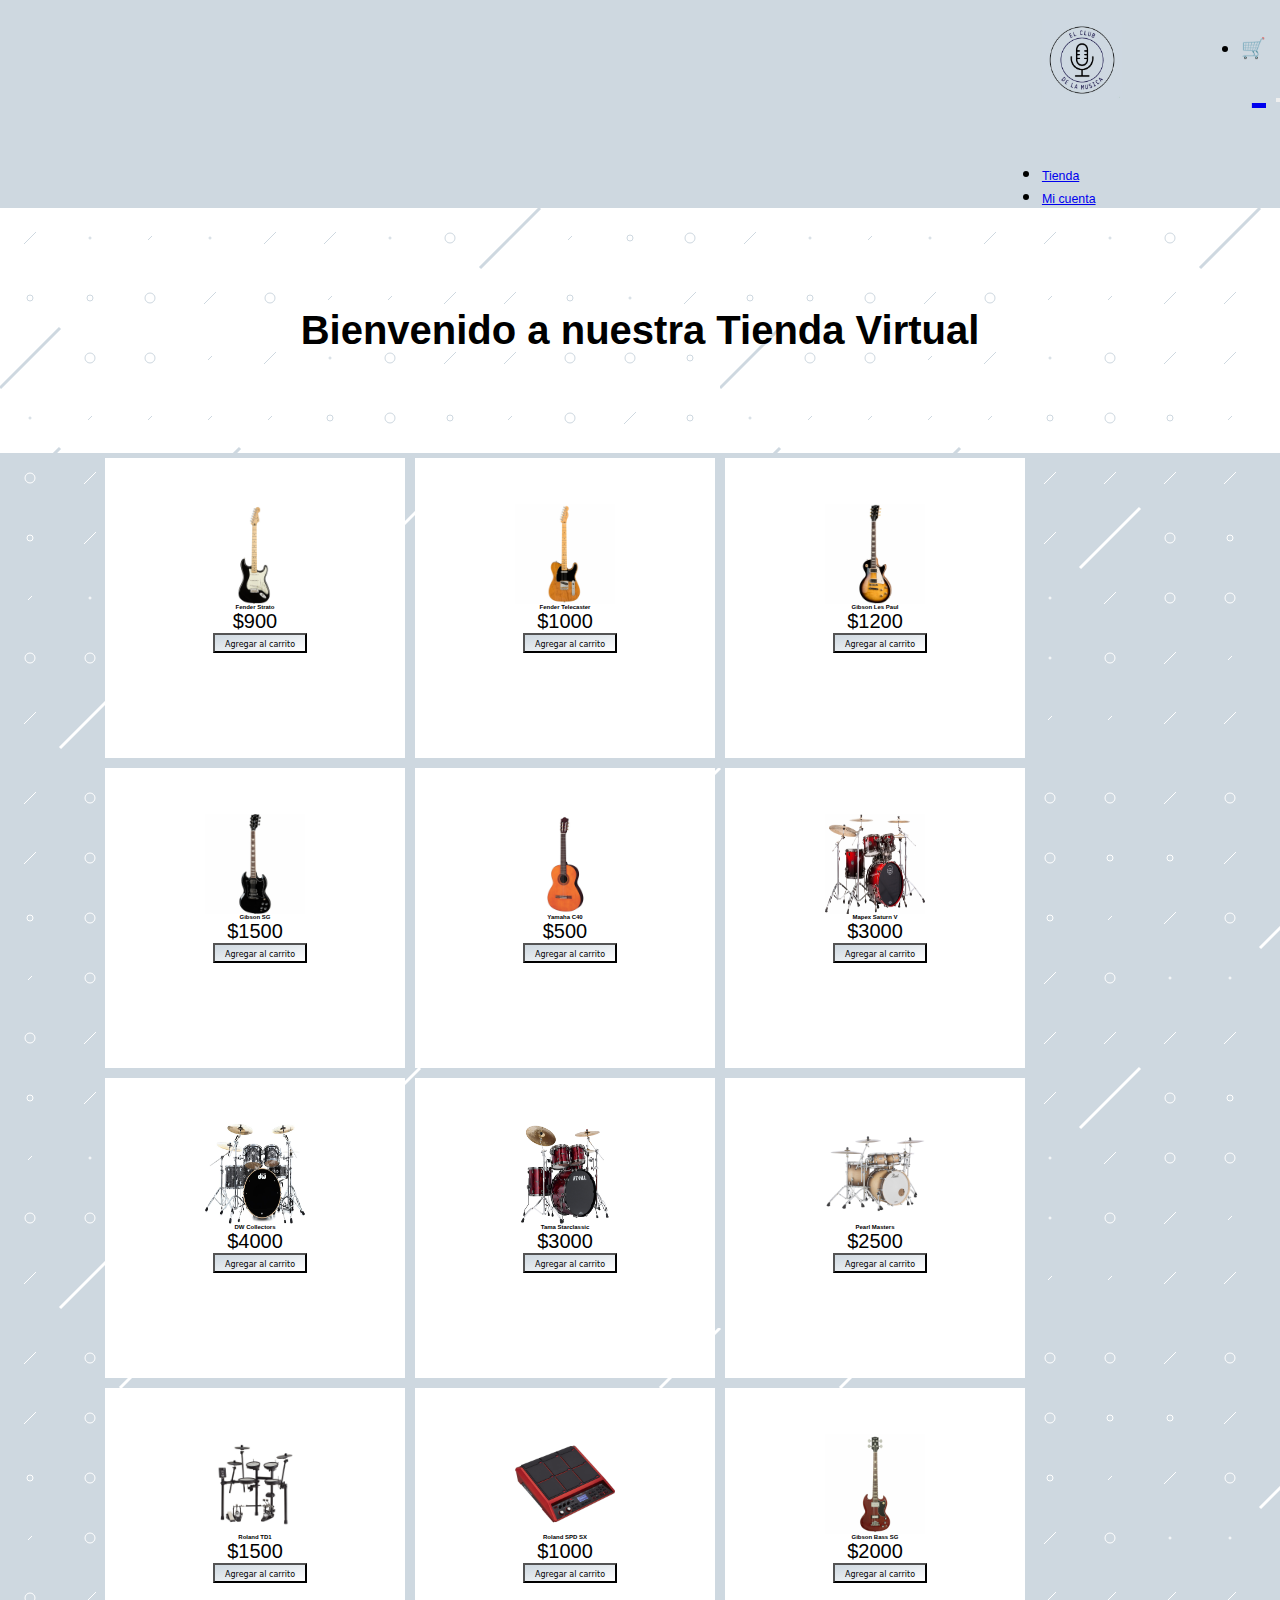
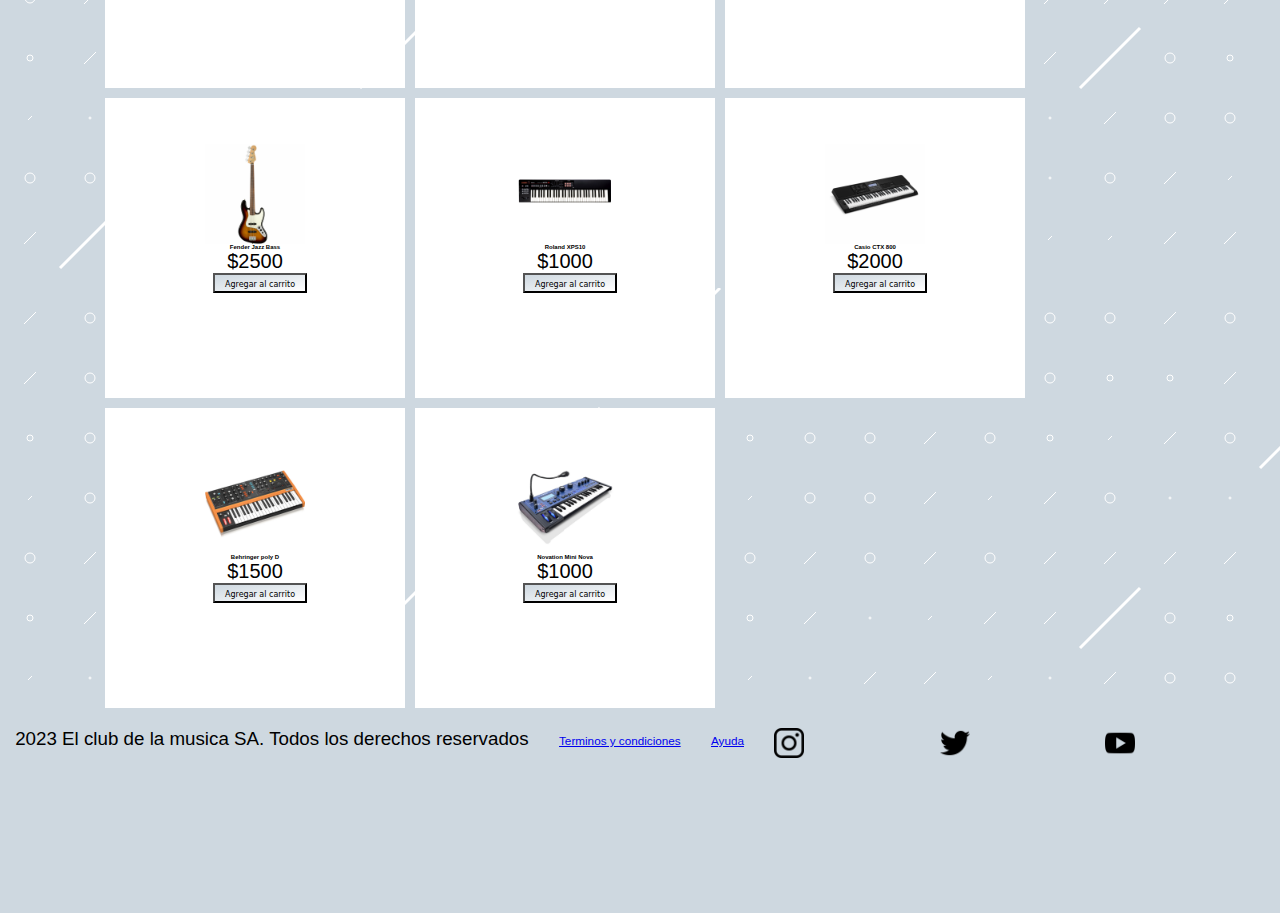
<file: index.html>
<!DOCTYPE html>
<html lang="es">

<head>
    <meta charset="UTF-8">
    <meta http-equiv="X-UA-Compatible" content="IE=edge">
    <meta name="viewport" content="width=device-width, initial-scale=1.0">
    <meta name="description"
        content="Bienvenidos al primer buscador de musicos y bandas del Uruguay. Aqui comienza tu camino, hace crecer tu talento con nosotros!">
    <meta name="keywords" content="musica, bandas, instrumentos, musicos">
    <link rel="shortcut icon" href="./img/logopagina.ico" />
    <link href="https://cdn.jsdelivr.net/npm/bootstrap@5.3.0-alpha1/dist/css/bootstrap.min.css" rel="stylesheet"
        integrity="sha384-GLhlTQ8iRABdZLl6O3oVMWSktQOp6b7In1Zl3/Jr59b6EGGoI1aFkw7cmDA6j6gD" crossorigin="anonymous">
    <script src="https://cdn.jsdelivr.net/npm/bootstrap@5.3.0-alpha1/dist/js/bootstrap.bundle.min.js"
        integrity="sha384-w76AqPfDkMBDXo30jS1Sgez6pr3x5MlQ1ZAGC+nuZB+EYdgRZgiwxhTBTkF7CXvN"
        crossorigin="anonymous"></script>
    <link rel="stylesheet" href="estilos.css">
    <title>El club de la música</title>
</head>

<body>
    <header>
        <nav class="navbar navbar-expand-sm">
            <div class="container-fluid">
                <a class="navbar-brand" href="./index.html">
                    <img src="./img/logopagina.png" alt="logo club" width="80" height="80">
                </a>
                <button class="navbar-toggler" type="button" data-bs-toggle="collapse" data-bs-target="#navbarNav"
                    aria-controls="navbarNav" aria-expanded="false" aria-label="Toggle navigation">
                    <span class="navbar-toggler-icon"></span>
                </button>
                <div class="collapse navbar-collapse" id="navbarNav">
                    <ul class="navbar-nav">
                        <li class="nav-item">
                            <a class="nav-link" href="./index.html">Tienda</a>
                        </li>
                        <li class="nav-item">
                            <a class="nav-link" href="./micuenta.html">Mi cuenta</a>
                        </li>
                        <li id="verCarrito" class="estiloCarrito">🛒 <span id="cantidadCarrito" class="cantidadCarrito"></span></li>
                    </ul>
                </div>
            </div>
        </nav>
    </header>
    <main>
        <div class="tituloTienda">
        <h1>Bienvenido a nuestra Tienda Virtual</h1>
    </div>
        <div id="contenedorProductos">
        </div>
        <div id="contenedorCarrito" class="estiloContenedorCarrito">
        </div>
    </div>
    
    </main>
    <div class="row">
        <div class="col">
            <footer>
                <div>
                    <ul class="estilofooter">
                        <li class="copyfooter">2023 El club de la musica SA. Todos los derechos reservados</li>
                        <li class="linkFooter"><a href="../pages/terminos.html">Terminos y condiciones</a></li>
                        <li class="linkFooter"><a href="../pages/ayuda.html">Ayuda</a></li>
                        <li><a href="https://instagram.com/clubdelamusica" target="_blank"><img class="imgfooter"
                                    src="./img/logoig.png" alt="logo ig"></a>
                            <a href="https://twitter.com/clubdelamusica" target="_blank"><img class="imgfooter"
                                    src="./img/logotw.png" alt="logo tw"></a>
                            <a href="https://youtube.com/clubdelamusica" target="_blank"><img class="imgfooter"
                                    src="./img/logoyt.png" alt="logo yt"></a>
                        </li>
                    </ul>
                </div>
            </footer>
        </div>
    </div>
</body>
<script src="./JS/productos.js"></script>
<script src="./JS/carrito.js"></script>
<script src="./JS/main.js"></script>

</html>
</file>
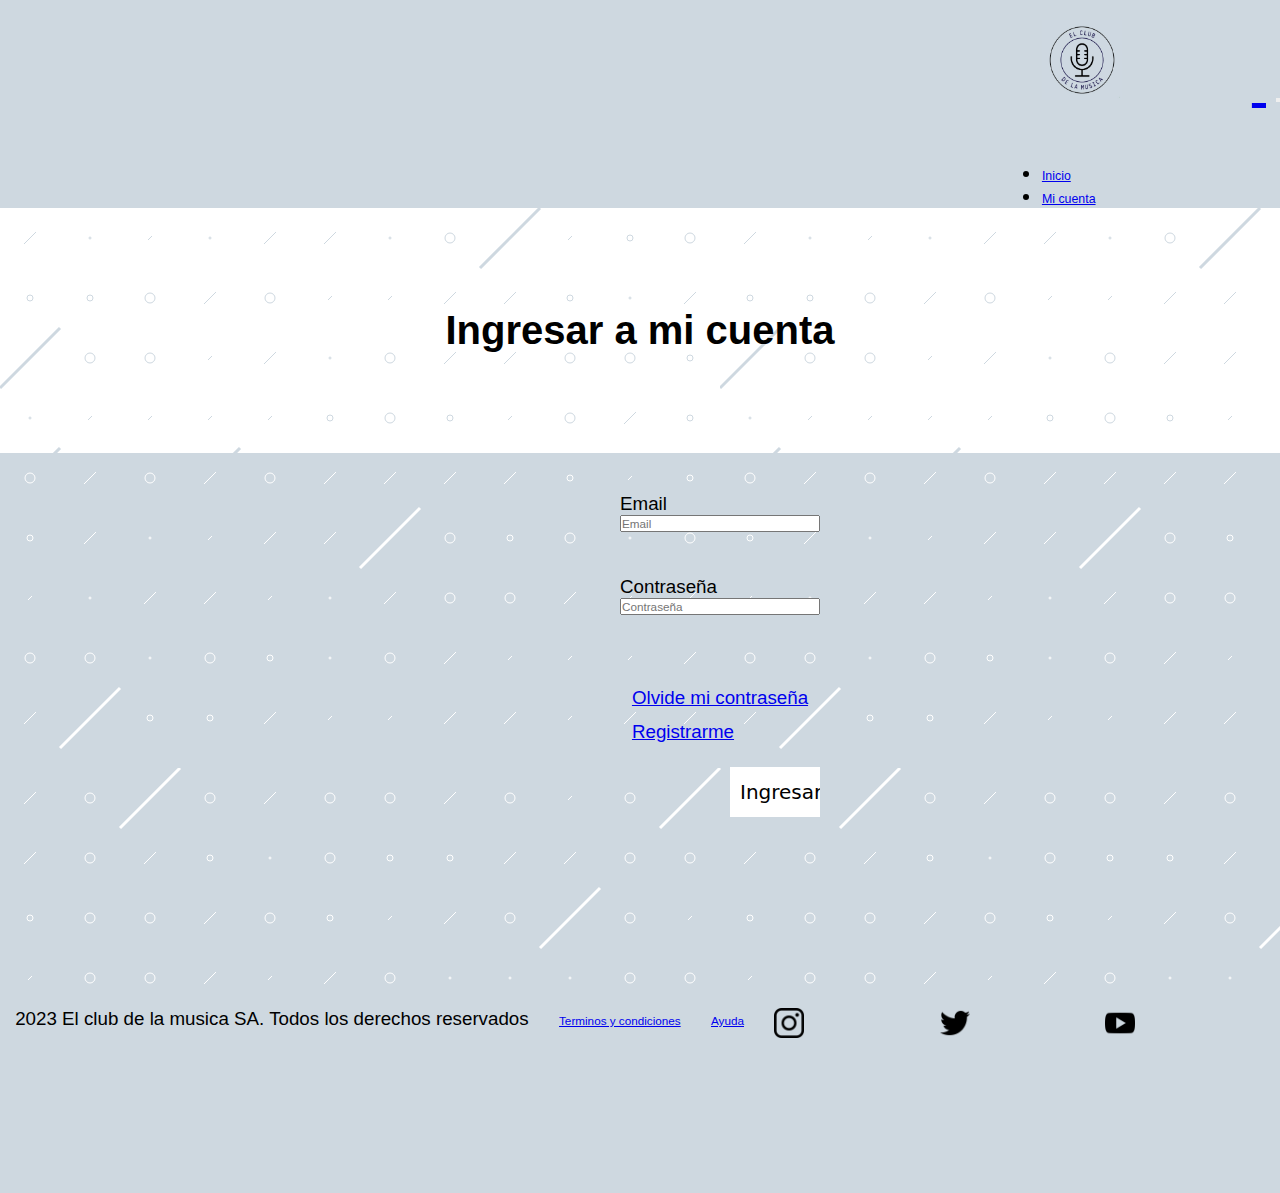
<file: micuenta.html>
<!DOCTYPE html>
<html lang="es">

<head>
    <meta charset="UTF-8">
    <meta http-equiv="X-UA-Compatible" content="IE=edge">
    <meta name="viewport" content="width=device-width, initial-scale=1.0">
    <meta name="description" content="Ingresar a mi cuenta">
    <meta name="keywords" content="musica, bandas, instrumentos, musicos">
    <link href="https://cdn.jsdelivr.net/npm/bootstrap@5.3.0-alpha1/dist/css/bootstrap.min.css" rel="stylesheet"
        integrity="sha384-GLhlTQ8iRABdZLl6O3oVMWSktQOp6b7In1Zl3/Jr59b6EGGoI1aFkw7cmDA6j6gD" crossorigin="anonymous">
    <script src="https://cdn.jsdelivr.net/npm/bootstrap@5.3.0-alpha1/dist/js/bootstrap.bundle.min.js"
        integrity="sha384-w76AqPfDkMBDXo30jS1Sgez6pr3x5MlQ1ZAGC+nuZB+EYdgRZgiwxhTBTkF7CXvN"
        crossorigin="anonymous"></script>
    <link rel="shortcut icon" href="./img/logopagina.ico">
    <link rel="stylesheet" href="./estilos.css">
    <title>Ingresar a mi cuenta</title>
</head>

<body>
    <header>
        <nav class="navbar navbar-expand-sm">
            <div class="container-fluid">
                <a class="navbar-brand" href="./index.html">
                    <img src="./img/logopagina.png" alt="logo club" width="80" height="80">
                </a>
                <button class="navbar-toggler" type="button" data-bs-toggle="collapse" data-bs-target="#navbarNav"
                    aria-controls="navbarNav" aria-expanded="false" aria-label="Toggle navigation">
                    <span class="navbar-toggler-icon"></span>
                </button>
                <div class="collapse navbar-collapse" id="navbarNav">
                    <ul class="navbar-nav">
                        <li class="nav-item">
                            <a class="nav-link active" aria-current="page" href="./index.html">Inicio</a>
                        </li>
                        <li class="nav-item">
                            <a class="nav-link" href="./micuenta.html">Mi cuenta</a>
                        </li>
                    </ul>
                </div>
            </div>
        </nav>
    </header>
    <main>
        <!-- ingreso cuenta -->
        <h1>Ingresar a mi cuenta</h1>
        <div class="row">
            <div class="col-sm">
                <article class="miCuenta">
                    <section>
                        Email <input type="email" name="email" placeholder="Email">
                        <br>
                        <br>
                        Contraseña <input type="password" name="contraseña" placeholder="Contraseña">
                        <!-- cambio contraseña -->
                        <br>
                        <div class="herramientasLogin">
                            <ul>
                            <li class="herramientasLoginLista"><a href="cambiodecontraseña.html">Olvide mi contraseña</a></li>
                            <!-- registro -->
                            <li class="herramientasLoginLista"><a href="registro.html">Registrarme</a></li>
                        </ul>
                        </div>
                        <br>
                        <input type="submit" value="Ingresar" class="botonIngresar">
                    </section>
                </article>
            </div>
        </div>
    <!-- footer -->
    <div class="row">
        <div class="col-sm">
            <footer>
                <div>
                    <ul class="estilofooter">
                        <li class="copyfooter">2023 El club de la musica SA. Todos los derechos reservados</li>
                        <li class="linkFooter"><a href="./pages/terminos.html">Terminos y condiciones</a></li>
                            <li class="linkFooter"><a href="./pages/ayuda.html">Ayuda</a></li>
                        <li><a href="https://instagram.com/clubdelamusica" target="_blank"><img class="imgfooter"
                                    src="./img/logoig.png" alt="logo ig"></a>
                            <a href="https://twitter.com/clubdelamusica" target="_blank"><img class="imgfooter"
                                    src="./img/logotw.png" alt="logo tw"></a>
                            <a href="https://youtube.com/clubdelamusica" target="_blank"><img class="imgfooter"
                                    src="./img/logoyt.png" alt="logo yt"></a>
                        </li>
                    </ul>
                </div>
            </footer>
        </div>
    </div>
</main>
</body>




</html>
</file>
<file: estilos.css>
* {
    margin: 0%;
    padding: 0%;
    font-size: 62.5%;
    font-family: "Poppins", sans-serif;
}

main {
    background-image: url("data:image/svg+xml,%3csvg xmlns='http://www.w3.org/2000/svg' version='1.1' xmlns:xlink='http://www.w3.org/1999/xlink' xmlns:svgjs='http://svgjs.com/svgjs' width='1440' height='560' preserveAspectRatio='none' viewBox='0 0 1440 560'%3e%3cg mask='url(%26quot%3b%23SvgjsMask1678%26quot%3b)' fill='none'%3e%3crect width='1440' height='560' x='0' y='0' fill='rgba(206%2c 216%2c 224%2c 1)'%3e%3c/rect%3e%3cuse xlink:href='%23SvgjsSymbol1685' x='0' y='0'%3e%3c/use%3e%3cuse xlink:href='%23SvgjsSymbol1685' x='720' y='0'%3e%3c/use%3e%3c/g%3e%3cdefs%3e%3cmask id='SvgjsMask1678'%3e%3crect width='1440' height='560' fill='white'%3e%3c/rect%3e%3c/mask%3e%3cpath d='M-1 0 a1 1 0 1 0 2 0 a1 1 0 1 0 -2 0z' id='SvgjsPath1683'%3e%3c/path%3e%3cpath d='M-3 0 a3 3 0 1 0 6 0 a3 3 0 1 0 -6 0z' id='SvgjsPath1680'%3e%3c/path%3e%3cpath d='M-5 0 a5 5 0 1 0 10 0 a5 5 0 1 0 -10 0z' id='SvgjsPath1682'%3e%3c/path%3e%3cpath d='M2 -2 L-2 2z' id='SvgjsPath1681'%3e%3c/path%3e%3cpath d='M6 -6 L-6 6z' id='SvgjsPath1679'%3e%3c/path%3e%3cpath d='M30 -30 L-30 30z' id='SvgjsPath1684'%3e%3c/path%3e%3c/defs%3e%3csymbol id='SvgjsSymbol1685'%3e%3cuse xlink:href='%23SvgjsPath1679' x='30' y='30' stroke='rgba(255%2c 255%2c 255%2c 1)'%3e%3c/use%3e%3cuse xlink:href='%23SvgjsPath1679' x='30' y='90' stroke='rgba(255%2c 255%2c 255%2c 1)'%3e%3c/use%3e%3cuse xlink:href='%23SvgjsPath1680' x='30' y='150' stroke='rgba(255%2c 255%2c 255%2c 1)'%3e%3c/use%3e%3cuse xlink:href='%23SvgjsPath1681' x='30' y='210' stroke='rgba(255%2c 255%2c 255%2c 1)'%3e%3c/use%3e%3cuse xlink:href='%23SvgjsPath1682' x='30' y='270' stroke='rgba(255%2c 255%2c 255%2c 1)'%3e%3c/use%3e%3cuse xlink:href='%23SvgjsPath1680' x='30' y='330' stroke='rgba(255%2c 255%2c 255%2c 1)'%3e%3c/use%3e%3cuse xlink:href='%23SvgjsPath1681' x='30' y='390' stroke='rgba(255%2c 255%2c 255%2c 1)'%3e%3c/use%3e%3cuse xlink:href='%23SvgjsPath1682' x='30' y='450' stroke='rgba(255%2c 255%2c 255%2c 1)'%3e%3c/use%3e%3cuse xlink:href='%23SvgjsPath1679' x='30' y='510' stroke='rgba(255%2c 255%2c 255%2c 1)'%3e%3c/use%3e%3cuse xlink:href='%23SvgjsPath1682' x='30' y='570' stroke='rgba(255%2c 255%2c 255%2c 1)'%3e%3c/use%3e%3cuse xlink:href='%23SvgjsPath1682' x='90' y='30' stroke='rgba(255%2c 255%2c 255%2c 1)'%3e%3c/use%3e%3cuse xlink:href='%23SvgjsPath1682' x='90' y='90' stroke='rgba(255%2c 255%2c 255%2c 1)'%3e%3c/use%3e%3cuse xlink:href='%23SvgjsPath1682' x='90' y='150' stroke='rgba(255%2c 255%2c 255%2c 1)'%3e%3c/use%3e%3cuse xlink:href='%23SvgjsPath1682' x='90' y='210' stroke='rgba(255%2c 255%2c 255%2c 1)'%3e%3c/use%3e%3cuse xlink:href='%23SvgjsPath1679' x='90' y='270' stroke='rgba(255%2c 255%2c 255%2c 1)'%3e%3c/use%3e%3cuse xlink:href='%23SvgjsPath1679' x='90' y='330' stroke='rgba(255%2c 255%2c 255%2c 1)'%3e%3c/use%3e%3cuse xlink:href='%23SvgjsPath1683' x='90' y='390' stroke='rgba(255%2c 255%2c 255%2c 1)'%3e%3c/use%3e%3cuse xlink:href='%23SvgjsPath1682' x='90' y='450' stroke='rgba(255%2c 255%2c 255%2c 1)'%3e%3c/use%3e%3cuse xlink:href='%23SvgjsPath1684' x='90' y='510' stroke='rgba(255%2c 255%2c 255%2c 1)' stroke-width='3'%3e%3c/use%3e%3cuse xlink:href='%23SvgjsPath1681' x='90' y='570' stroke='rgba(255%2c 255%2c 255%2c 1)'%3e%3c/use%3e%3cuse xlink:href='%23SvgjsPath1684' x='150' y='30' stroke='rgba(255%2c 255%2c 255%2c 1)' stroke-width='3'%3e%3c/use%3e%3cuse xlink:href='%23SvgjsPath1679' x='150' y='90' stroke='rgba(255%2c 255%2c 255%2c 1)'%3e%3c/use%3e%3cuse xlink:href='%23SvgjsPath1682' x='150' y='150' stroke='rgba(255%2c 255%2c 255%2c 1)'%3e%3c/use%3e%3cuse xlink:href='%23SvgjsPath1682' x='150' y='210' stroke='rgba(255%2c 255%2c 255%2c 1)'%3e%3c/use%3e%3cuse xlink:href='%23SvgjsPath1682' x='150' y='270' stroke='rgba(255%2c 255%2c 255%2c 1)'%3e%3c/use%3e%3cuse xlink:href='%23SvgjsPath1683' x='150' y='330' stroke='rgba(255%2c 255%2c 255%2c 1)'%3e%3c/use%3e%3cuse xlink:href='%23SvgjsPath1679' x='150' y='390' stroke='rgba(255%2c 255%2c 255%2c 1)'%3e%3c/use%3e%3cuse xlink:href='%23SvgjsPath1683' x='150' y='450' stroke='rgba(255%2c 255%2c 255%2c 1)'%3e%3c/use%3e%3cuse xlink:href='%23SvgjsPath1680' x='150' y='510' stroke='rgba(255%2c 255%2c 255%2c 1)'%3e%3c/use%3e%3cuse xlink:href='%23SvgjsPath1681' x='150' y='570' stroke='rgba(255%2c 255%2c 255%2c 1)'%3e%3c/use%3e%3cuse xlink:href='%23SvgjsPath1682' x='210' y='30' stroke='rgba(255%2c 255%2c 255%2c 1)'%3e%3c/use%3e%3cuse xlink:href='%23SvgjsPath1680' x='210' y='90' stroke='rgba(255%2c 255%2c 255%2c 1)'%3e%3c/use%3e%3cuse xlink:href='%23SvgjsPath1679' x='210' y='150' stroke='rgba(255%2c 255%2c 255%2c 1)'%3e%3c/use%3e%3cuse xlink:href='%23SvgjsPath1679' x='210' y='210' stroke='rgba(255%2c 255%2c 255%2c 1)'%3e%3c/use%3e%3cuse xlink:href='%23SvgjsPath1679' x='210' y='270' stroke='rgba(255%2c 255%2c 255%2c 1)'%3e%3c/use%3e%3cuse xlink:href='%23SvgjsPath1681' x='210' y='330' stroke='rgba(255%2c 255%2c 255%2c 1)'%3e%3c/use%3e%3cuse xlink:href='%23SvgjsPath1679' x='210' y='390' stroke='rgba(255%2c 255%2c 255%2c 1)'%3e%3c/use%3e%3cuse xlink:href='%23SvgjsPath1682' x='210' y='450' stroke='rgba(255%2c 255%2c 255%2c 1)'%3e%3c/use%3e%3cuse xlink:href='%23SvgjsPath1680' x='210' y='510' stroke='rgba(255%2c 255%2c 255%2c 1)'%3e%3c/use%3e%3cuse xlink:href='%23SvgjsPath1683' x='210' y='570' stroke='rgba(255%2c 255%2c 255%2c 1)'%3e%3c/use%3e%3cuse xlink:href='%23SvgjsPath1679' x='270' y='30' stroke='rgba(255%2c 255%2c 255%2c 1)'%3e%3c/use%3e%3cuse xlink:href='%23SvgjsPath1683' x='270' y='90' stroke='rgba(255%2c 255%2c 255%2c 1)'%3e%3c/use%3e%3cuse xlink:href='%23SvgjsPath1682' x='270' y='150' stroke='rgba(255%2c 255%2c 255%2c 1)'%3e%3c/use%3e%3cuse xlink:href='%23SvgjsPath1681' x='270' y='210' stroke='rgba(255%2c 255%2c 255%2c 1)'%3e%3c/use%3e%3cuse xlink:href='%23SvgjsPath1682' x='270' y='270' stroke='rgba(255%2c 255%2c 255%2c 1)'%3e%3c/use%3e%3cuse xlink:href='%23SvgjsPath1679' x='270' y='330' stroke='rgba(255%2c 255%2c 255%2c 1)'%3e%3c/use%3e%3cuse xlink:href='%23SvgjsPath1681' x='270' y='390' stroke='rgba(255%2c 255%2c 255%2c 1)'%3e%3c/use%3e%3cuse xlink:href='%23SvgjsPath1680' x='270' y='450' stroke='rgba(255%2c 255%2c 255%2c 1)'%3e%3c/use%3e%3cuse xlink:href='%23SvgjsPath1679' x='270' y='510' stroke='rgba(255%2c 255%2c 255%2c 1)'%3e%3c/use%3e%3cuse xlink:href='%23SvgjsPath1681' x='270' y='570' stroke='rgba(255%2c 255%2c 255%2c 1)'%3e%3c/use%3e%3cuse xlink:href='%23SvgjsPath1682' x='330' y='30' stroke='rgba(255%2c 255%2c 255%2c 1)'%3e%3c/use%3e%3cuse xlink:href='%23SvgjsPath1682' x='330' y='90' stroke='rgba(255%2c 255%2c 255%2c 1)'%3e%3c/use%3e%3cuse xlink:href='%23SvgjsPath1680' x='330' y='150' stroke='rgba(255%2c 255%2c 255%2c 1)'%3e%3c/use%3e%3cuse xlink:href='%23SvgjsPath1679' x='330' y='210' stroke='rgba(255%2c 255%2c 255%2c 1)'%3e%3c/use%3e%3cuse xlink:href='%23SvgjsPath1679' x='330' y='270' stroke='rgba(255%2c 255%2c 255%2c 1)'%3e%3c/use%3e%3cuse xlink:href='%23SvgjsPath1679' x='330' y='330' stroke='rgba(255%2c 255%2c 255%2c 1)'%3e%3c/use%3e%3cuse xlink:href='%23SvgjsPath1683' x='330' y='390' stroke='rgba(255%2c 255%2c 255%2c 1)'%3e%3c/use%3e%3cuse xlink:href='%23SvgjsPath1683' x='330' y='450' stroke='rgba(255%2c 255%2c 255%2c 1)'%3e%3c/use%3e%3cuse xlink:href='%23SvgjsPath1681' x='330' y='510' stroke='rgba(255%2c 255%2c 255%2c 1)'%3e%3c/use%3e%3cuse xlink:href='%23SvgjsPath1679' x='330' y='570' stroke='rgba(255%2c 255%2c 255%2c 1)'%3e%3c/use%3e%3cuse xlink:href='%23SvgjsPath1682' x='390' y='30' stroke='rgba(255%2c 255%2c 255%2c 1)'%3e%3c/use%3e%3cuse xlink:href='%23SvgjsPath1680' x='390' y='90' stroke='rgba(255%2c 255%2c 255%2c 1)'%3e%3c/use%3e%3cuse xlink:href='%23SvgjsPath1681' x='390' y='150' stroke='rgba(255%2c 255%2c 255%2c 1)'%3e%3c/use%3e%3cuse xlink:href='%23SvgjsPath1682' x='390' y='210' stroke='rgba(255%2c 255%2c 255%2c 1)'%3e%3c/use%3e%3cuse xlink:href='%23SvgjsPath1679' x='390' y='270' stroke='rgba(255%2c 255%2c 255%2c 1)'%3e%3c/use%3e%3cuse xlink:href='%23SvgjsPath1684' x='390' y='330' stroke='rgba(255%2c 255%2c 255%2c 1)' stroke-width='3'%3e%3c/use%3e%3cuse xlink:href='%23SvgjsPath1679' x='390' y='390' stroke='rgba(255%2c 255%2c 255%2c 1)'%3e%3c/use%3e%3cuse xlink:href='%23SvgjsPath1682' x='390' y='450' stroke='rgba(255%2c 255%2c 255%2c 1)'%3e%3c/use%3e%3cuse xlink:href='%23SvgjsPath1681' x='390' y='510' stroke='rgba(255%2c 255%2c 255%2c 1)'%3e%3c/use%3e%3cuse xlink:href='%23SvgjsPath1680' x='390' y='570' stroke='rgba(255%2c 255%2c 255%2c 1)'%3e%3c/use%3e%3cuse xlink:href='%23SvgjsPath1679' x='450' y='30' stroke='rgba(255%2c 255%2c 255%2c 1)'%3e%3c/use%3e%3cuse xlink:href='%23SvgjsPath1680' x='450' y='90' stroke='rgba(255%2c 255%2c 255%2c 1)'%3e%3c/use%3e%3cuse xlink:href='%23SvgjsPath1679' x='450' y='150' stroke='rgba(255%2c 255%2c 255%2c 1)'%3e%3c/use%3e%3cuse xlink:href='%23SvgjsPath1683' x='450' y='210' stroke='rgba(255%2c 255%2c 255%2c 1)'%3e%3c/use%3e%3cuse xlink:href='%23SvgjsPath1679' x='450' y='270' stroke='rgba(255%2c 255%2c 255%2c 1)'%3e%3c/use%3e%3cuse xlink:href='%23SvgjsPath1682' x='450' y='330' stroke='rgba(255%2c 255%2c 255%2c 1)'%3e%3c/use%3e%3cuse xlink:href='%23SvgjsPath1682' x='450' y='390' stroke='rgba(255%2c 255%2c 255%2c 1)'%3e%3c/use%3e%3cuse xlink:href='%23SvgjsPath1679' x='450' y='450' stroke='rgba(255%2c 255%2c 255%2c 1)'%3e%3c/use%3e%3cuse xlink:href='%23SvgjsPath1679' x='450' y='510' stroke='rgba(255%2c 255%2c 255%2c 1)'%3e%3c/use%3e%3cuse xlink:href='%23SvgjsPath1681' x='450' y='570' stroke='rgba(255%2c 255%2c 255%2c 1)'%3e%3c/use%3e%3cuse xlink:href='%23SvgjsPath1682' x='510' y='30' stroke='rgba(255%2c 255%2c 255%2c 1)'%3e%3c/use%3e%3cuse xlink:href='%23SvgjsPath1679' x='510' y='90' stroke='rgba(255%2c 255%2c 255%2c 1)'%3e%3c/use%3e%3cuse xlink:href='%23SvgjsPath1682' x='510' y='150' stroke='rgba(255%2c 255%2c 255%2c 1)'%3e%3c/use%3e%3cuse xlink:href='%23SvgjsPath1683' x='510' y='210' stroke='rgba(255%2c 255%2c 255%2c 1)'%3e%3c/use%3e%3cuse xlink:href='%23SvgjsPath1679' x='510' y='270' stroke='rgba(255%2c 255%2c 255%2c 1)'%3e%3c/use%3e%3cuse xlink:href='%23SvgjsPath1680' x='510' y='330' stroke='rgba(255%2c 255%2c 255%2c 1)'%3e%3c/use%3e%3cuse xlink:href='%23SvgjsPath1682' x='510' y='390' stroke='rgba(255%2c 255%2c 255%2c 1)'%3e%3c/use%3e%3cuse xlink:href='%23SvgjsPath1681' x='510' y='450' stroke='rgba(255%2c 255%2c 255%2c 1)'%3e%3c/use%3e%3cuse xlink:href='%23SvgjsPath1679' x='510' y='510' stroke='rgba(255%2c 255%2c 255%2c 1)'%3e%3c/use%3e%3cuse xlink:href='%23SvgjsPath1679' x='510' y='570' stroke='rgba(255%2c 255%2c 255%2c 1)'%3e%3c/use%3e%3cuse xlink:href='%23SvgjsPath1681' x='570' y='30' stroke='rgba(255%2c 255%2c 255%2c 1)'%3e%3c/use%3e%3cuse xlink:href='%23SvgjsPath1679' x='570' y='90' stroke='rgba(255%2c 255%2c 255%2c 1)'%3e%3c/use%3e%3cuse xlink:href='%23SvgjsPath1684' x='570' y='150' stroke='rgba(255%2c 255%2c 255%2c 1)' stroke-width='3'%3e%3c/use%3e%3cuse xlink:href='%23SvgjsPath1683' x='570' y='210' stroke='rgba(255%2c 255%2c 255%2c 1)'%3e%3c/use%3e%3cuse xlink:href='%23SvgjsPath1680' x='570' y='270' stroke='rgba(255%2c 255%2c 255%2c 1)'%3e%3c/use%3e%3cuse xlink:href='%23SvgjsPath1682' x='570' y='330' stroke='rgba(255%2c 255%2c 255%2c 1)'%3e%3c/use%3e%3cuse xlink:href='%23SvgjsPath1679' x='570' y='390' stroke='rgba(255%2c 255%2c 255%2c 1)'%3e%3c/use%3e%3cuse xlink:href='%23SvgjsPath1681' x='570' y='450' stroke='rgba(255%2c 255%2c 255%2c 1)'%3e%3c/use%3e%3cuse xlink:href='%23SvgjsPath1681' x='570' y='510' stroke='rgba(255%2c 255%2c 255%2c 1)'%3e%3c/use%3e%3cuse xlink:href='%23SvgjsPath1682' x='570' y='570' stroke='rgba(255%2c 255%2c 255%2c 1)'%3e%3c/use%3e%3cuse xlink:href='%23SvgjsPath1682' x='630' y='30' stroke='rgba(255%2c 255%2c 255%2c 1)'%3e%3c/use%3e%3cuse xlink:href='%23SvgjsPath1682' x='630' y='90' stroke='rgba(255%2c 255%2c 255%2c 1)'%3e%3c/use%3e%3cuse xlink:href='%23SvgjsPath1682' x='630' y='150' stroke='rgba(255%2c 255%2c 255%2c 1)'%3e%3c/use%3e%3cuse xlink:href='%23SvgjsPath1682' x='630' y='210' stroke='rgba(255%2c 255%2c 255%2c 1)'%3e%3c/use%3e%3cuse xlink:href='%23SvgjsPath1681' x='630' y='270' stroke='rgba(255%2c 255%2c 255%2c 1)'%3e%3c/use%3e%3cuse xlink:href='%23SvgjsPath1683' x='630' y='330' stroke='rgba(255%2c 255%2c 255%2c 1)'%3e%3c/use%3e%3cuse xlink:href='%23SvgjsPath1681' x='630' y='390' stroke='rgba(255%2c 255%2c 255%2c 1)'%3e%3c/use%3e%3cuse xlink:href='%23SvgjsPath1681' x='630' y='450' stroke='rgba(255%2c 255%2c 255%2c 1)'%3e%3c/use%3e%3cuse xlink:href='%23SvgjsPath1679' x='630' y='510' stroke='rgba(255%2c 255%2c 255%2c 1)'%3e%3c/use%3e%3cuse xlink:href='%23SvgjsPath1679' x='630' y='570' stroke='rgba(255%2c 255%2c 255%2c 1)'%3e%3c/use%3e%3cuse xlink:href='%23SvgjsPath1684' x='690' y='30' stroke='rgba(255%2c 255%2c 255%2c 1)' stroke-width='3'%3e%3c/use%3e%3cuse xlink:href='%23SvgjsPath1682' x='690' y='90' stroke='rgba(255%2c 255%2c 255%2c 1)'%3e%3c/use%3e%3cuse xlink:href='%23SvgjsPath1681' x='690' y='150' stroke='rgba(255%2c 255%2c 255%2c 1)'%3e%3c/use%3e%3cuse xlink:href='%23SvgjsPath1682' x='690' y='210' stroke='rgba(255%2c 255%2c 255%2c 1)'%3e%3c/use%3e%3cuse xlink:href='%23SvgjsPath1680' x='690' y='270' stroke='rgba(255%2c 255%2c 255%2c 1)'%3e%3c/use%3e%3cuse xlink:href='%23SvgjsPath1682' x='690' y='330' stroke='rgba(255%2c 255%2c 255%2c 1)'%3e%3c/use%3e%3cuse xlink:href='%23SvgjsPath1679' x='690' y='390' stroke='rgba(255%2c 255%2c 255%2c 1)'%3e%3c/use%3e%3cuse xlink:href='%23SvgjsPath1679' x='690' y='450' stroke='rgba(255%2c 255%2c 255%2c 1)'%3e%3c/use%3e%3cuse xlink:href='%23SvgjsPath1679' x='690' y='510' stroke='rgba(255%2c 255%2c 255%2c 1)'%3e%3c/use%3e%3cuse xlink:href='%23SvgjsPath1680' x='690' y='570' stroke='rgba(255%2c 255%2c 255%2c 1)'%3e%3c/use%3e%3c/symbol%3e%3c/svg%3e");
}

/* NAV */
nav {
    background-color: #ced8e0;
    font-size: 13rem;
    padding-top: 20px;
    display: flex;
    justify-content: end;
}

.nav-item {
    margin-right: 10px;
    transition: all 0.5s;
}

.nav-item:hover {
    transform: scale(1.2);
}

.logoprincipal {
    height: 100px;
    width: 100px;
    padding-top: 30px;
}

h1 {
    background-image: url("data:image/svg+xml,%3csvg xmlns='http://www.w3.org/2000/svg' version='1.1' xmlns:xlink='http://www.w3.org/1999/xlink' xmlns:svgjs='http://svgjs.com/svgjs' width='1440' height='560' preserveAspectRatio='none' viewBox='0 0 1440 560'%3e%3cg mask='url(%26quot%3b%23SvgjsMask1692%26quot%3b)' fill='none'%3e%3crect width='1440' height='560' x='0' y='0' fill='rgba(255%2c 255%2c 255%2c 1)'%3e%3c/rect%3e%3cuse xlink:href='%23SvgjsSymbol1699' x='0' y='0'%3e%3c/use%3e%3cuse xlink:href='%23SvgjsSymbol1699' x='720' y='0'%3e%3c/use%3e%3c/g%3e%3cdefs%3e%3cmask id='SvgjsMask1692'%3e%3crect width='1440' height='560' fill='white'%3e%3c/rect%3e%3c/mask%3e%3cpath d='M-1 0 a1 1 0 1 0 2 0 a1 1 0 1 0 -2 0z' id='SvgjsPath1696'%3e%3c/path%3e%3cpath d='M-3 0 a3 3 0 1 0 6 0 a3 3 0 1 0 -6 0z' id='SvgjsPath1694'%3e%3c/path%3e%3cpath d='M-5 0 a5 5 0 1 0 10 0 a5 5 0 1 0 -10 0z' id='SvgjsPath1697'%3e%3c/path%3e%3cpath d='M2 -2 L-2 2z' id='SvgjsPath1698'%3e%3c/path%3e%3cpath d='M6 -6 L-6 6z' id='SvgjsPath1693'%3e%3c/path%3e%3cpath d='M30 -30 L-30 30z' id='SvgjsPath1695'%3e%3c/path%3e%3c/defs%3e%3csymbol id='SvgjsSymbol1699'%3e%3cuse xlink:href='%23SvgjsPath1693' x='30' y='30' stroke='rgba(206%2c 216%2c 224%2c 1)'%3e%3c/use%3e%3cuse xlink:href='%23SvgjsPath1694' x='30' y='90' stroke='rgba(206%2c 216%2c 224%2c 1)'%3e%3c/use%3e%3cuse xlink:href='%23SvgjsPath1695' x='30' y='150' stroke='rgba(206%2c 216%2c 224%2c 1)' stroke-width='3'%3e%3c/use%3e%3cuse xlink:href='%23SvgjsPath1696' x='30' y='210' stroke='rgba(206%2c 216%2c 224%2c 1)'%3e%3c/use%3e%3cuse xlink:href='%23SvgjsPath1695' x='30' y='270' stroke='rgba(206%2c 216%2c 224%2c 1)' stroke-width='3'%3e%3c/use%3e%3cuse xlink:href='%23SvgjsPath1697' x='30' y='330' stroke='rgba(206%2c 216%2c 224%2c 1)'%3e%3c/use%3e%3cuse xlink:href='%23SvgjsPath1693' x='30' y='390' stroke='rgba(206%2c 216%2c 224%2c 1)'%3e%3c/use%3e%3cuse xlink:href='%23SvgjsPath1693' x='30' y='450' stroke='rgba(206%2c 216%2c 224%2c 1)'%3e%3c/use%3e%3cuse xlink:href='%23SvgjsPath1693' x='30' y='510' stroke='rgba(206%2c 216%2c 224%2c 1)'%3e%3c/use%3e%3cuse xlink:href='%23SvgjsPath1693' x='30' y='570' stroke='rgba(206%2c 216%2c 224%2c 1)'%3e%3c/use%3e%3cuse xlink:href='%23SvgjsPath1696' x='90' y='30' stroke='rgba(206%2c 216%2c 224%2c 1)'%3e%3c/use%3e%3cuse xlink:href='%23SvgjsPath1694' x='90' y='90' stroke='rgba(206%2c 216%2c 224%2c 1)'%3e%3c/use%3e%3cuse xlink:href='%23SvgjsPath1697' x='90' y='150' stroke='rgba(206%2c 216%2c 224%2c 1)'%3e%3c/use%3e%3cuse xlink:href='%23SvgjsPath1698' x='90' y='210' stroke='rgba(206%2c 216%2c 224%2c 1)'%3e%3c/use%3e%3cuse xlink:href='%23SvgjsPath1698' x='90' y='270' stroke='rgba(206%2c 216%2c 224%2c 1)'%3e%3c/use%3e%3cuse xlink:href='%23SvgjsPath1698' x='90' y='330' stroke='rgba(206%2c 216%2c 224%2c 1)'%3e%3c/use%3e%3cuse xlink:href='%23SvgjsPath1698' x='90' y='390' stroke='rgba(206%2c 216%2c 224%2c 1)'%3e%3c/use%3e%3cuse xlink:href='%23SvgjsPath1694' x='90' y='450' stroke='rgba(206%2c 216%2c 224%2c 1)'%3e%3c/use%3e%3cuse xlink:href='%23SvgjsPath1696' x='90' y='510' stroke='rgba(206%2c 216%2c 224%2c 1)'%3e%3c/use%3e%3cuse xlink:href='%23SvgjsPath1697' x='90' y='570' stroke='rgba(206%2c 216%2c 224%2c 1)'%3e%3c/use%3e%3cuse xlink:href='%23SvgjsPath1698' x='150' y='30' stroke='rgba(206%2c 216%2c 224%2c 1)'%3e%3c/use%3e%3cuse xlink:href='%23SvgjsPath1697' x='150' y='90' stroke='rgba(206%2c 216%2c 224%2c 1)'%3e%3c/use%3e%3cuse xlink:href='%23SvgjsPath1697' x='150' y='150' stroke='rgba(206%2c 216%2c 224%2c 1)'%3e%3c/use%3e%3cuse xlink:href='%23SvgjsPath1698' x='150' y='210' stroke='rgba(206%2c 216%2c 224%2c 1)'%3e%3c/use%3e%3cuse xlink:href='%23SvgjsPath1698' x='150' y='270' stroke='rgba(206%2c 216%2c 224%2c 1)'%3e%3c/use%3e%3cuse xlink:href='%23SvgjsPath1696' x='150' y='330' stroke='rgba(206%2c 216%2c 224%2c 1)'%3e%3c/use%3e%3cuse xlink:href='%23SvgjsPath1695' x='150' y='390' stroke='rgba(206%2c 216%2c 224%2c 1)' stroke-width='3'%3e%3c/use%3e%3cuse xlink:href='%23SvgjsPath1697' x='150' y='450' stroke='rgba(206%2c 216%2c 224%2c 1)'%3e%3c/use%3e%3cuse xlink:href='%23SvgjsPath1697' x='150' y='510' stroke='rgba(206%2c 216%2c 224%2c 1)'%3e%3c/use%3e%3cuse xlink:href='%23SvgjsPath1698' x='150' y='570' stroke='rgba(206%2c 216%2c 224%2c 1)'%3e%3c/use%3e%3cuse xlink:href='%23SvgjsPath1696' x='210' y='30' stroke='rgba(206%2c 216%2c 224%2c 1)'%3e%3c/use%3e%3cuse xlink:href='%23SvgjsPath1693' x='210' y='90' stroke='rgba(206%2c 216%2c 224%2c 1)'%3e%3c/use%3e%3cuse xlink:href='%23SvgjsPath1698' x='210' y='150' stroke='rgba(206%2c 216%2c 224%2c 1)'%3e%3c/use%3e%3cuse xlink:href='%23SvgjsPath1698' x='210' y='210' stroke='rgba(206%2c 216%2c 224%2c 1)'%3e%3c/use%3e%3cuse xlink:href='%23SvgjsPath1695' x='210' y='270' stroke='rgba(206%2c 216%2c 224%2c 1)' stroke-width='3'%3e%3c/use%3e%3cuse xlink:href='%23SvgjsPath1696' x='210' y='330' stroke='rgba(206%2c 216%2c 224%2c 1)'%3e%3c/use%3e%3cuse xlink:href='%23SvgjsPath1697' x='210' y='390' stroke='rgba(206%2c 216%2c 224%2c 1)'%3e%3c/use%3e%3cuse xlink:href='%23SvgjsPath1696' x='210' y='450' stroke='rgba(206%2c 216%2c 224%2c 1)'%3e%3c/use%3e%3cuse xlink:href='%23SvgjsPath1695' x='210' y='510' stroke='rgba(206%2c 216%2c 224%2c 1)' stroke-width='3'%3e%3c/use%3e%3cuse xlink:href='%23SvgjsPath1694' x='210' y='570' stroke='rgba(206%2c 216%2c 224%2c 1)'%3e%3c/use%3e%3cuse xlink:href='%23SvgjsPath1693' x='270' y='30' stroke='rgba(206%2c 216%2c 224%2c 1)'%3e%3c/use%3e%3cuse xlink:href='%23SvgjsPath1697' x='270' y='90' stroke='rgba(206%2c 216%2c 224%2c 1)'%3e%3c/use%3e%3cuse xlink:href='%23SvgjsPath1693' x='270' y='150' stroke='rgba(206%2c 216%2c 224%2c 1)'%3e%3c/use%3e%3cuse xlink:href='%23SvgjsPath1698' x='270' y='210' stroke='rgba(206%2c 216%2c 224%2c 1)'%3e%3c/use%3e%3cuse xlink:href='%23SvgjsPath1697' x='270' y='270' stroke='rgba(206%2c 216%2c 224%2c 1)'%3e%3c/use%3e%3cuse xlink:href='%23SvgjsPath1697' x='270' y='330' stroke='rgba(206%2c 216%2c 224%2c 1)'%3e%3c/use%3e%3cuse xlink:href='%23SvgjsPath1693' x='270' y='390' stroke='rgba(206%2c 216%2c 224%2c 1)'%3e%3c/use%3e%3cuse xlink:href='%23SvgjsPath1696' x='270' y='450' stroke='rgba(206%2c 216%2c 224%2c 1)'%3e%3c/use%3e%3cuse xlink:href='%23SvgjsPath1698' x='270' y='510' stroke='rgba(206%2c 216%2c 224%2c 1)'%3e%3c/use%3e%3cuse xlink:href='%23SvgjsPath1694' x='270' y='570' stroke='rgba(206%2c 216%2c 224%2c 1)'%3e%3c/use%3e%3cuse xlink:href='%23SvgjsPath1693' x='330' y='30' stroke='rgba(206%2c 216%2c 224%2c 1)'%3e%3c/use%3e%3cuse xlink:href='%23SvgjsPath1698' x='330' y='90' stroke='rgba(206%2c 216%2c 224%2c 1)'%3e%3c/use%3e%3cuse xlink:href='%23SvgjsPath1696' x='330' y='150' stroke='rgba(206%2c 216%2c 224%2c 1)'%3e%3c/use%3e%3cuse xlink:href='%23SvgjsPath1694' x='330' y='210' stroke='rgba(206%2c 216%2c 224%2c 1)'%3e%3c/use%3e%3cuse xlink:href='%23SvgjsPath1696' x='330' y='270' stroke='rgba(206%2c 216%2c 224%2c 1)'%3e%3c/use%3e%3cuse xlink:href='%23SvgjsPath1694' x='330' y='330' stroke='rgba(206%2c 216%2c 224%2c 1)'%3e%3c/use%3e%3cuse xlink:href='%23SvgjsPath1698' x='330' y='390' stroke='rgba(206%2c 216%2c 224%2c 1)'%3e%3c/use%3e%3cuse xlink:href='%23SvgjsPath1693' x='330' y='450' stroke='rgba(206%2c 216%2c 224%2c 1)'%3e%3c/use%3e%3cuse xlink:href='%23SvgjsPath1693' x='330' y='510' stroke='rgba(206%2c 216%2c 224%2c 1)'%3e%3c/use%3e%3cuse xlink:href='%23SvgjsPath1693' x='330' y='570' stroke='rgba(206%2c 216%2c 224%2c 1)'%3e%3c/use%3e%3cuse xlink:href='%23SvgjsPath1696' x='390' y='30' stroke='rgba(206%2c 216%2c 224%2c 1)'%3e%3c/use%3e%3cuse xlink:href='%23SvgjsPath1698' x='390' y='90' stroke='rgba(206%2c 216%2c 224%2c 1)'%3e%3c/use%3e%3cuse xlink:href='%23SvgjsPath1697' x='390' y='150' stroke='rgba(206%2c 216%2c 224%2c 1)'%3e%3c/use%3e%3cuse xlink:href='%23SvgjsPath1697' x='390' y='210' stroke='rgba(206%2c 216%2c 224%2c 1)'%3e%3c/use%3e%3cuse xlink:href='%23SvgjsPath1693' x='390' y='270' stroke='rgba(206%2c 216%2c 224%2c 1)'%3e%3c/use%3e%3cuse xlink:href='%23SvgjsPath1696' x='390' y='330' stroke='rgba(206%2c 216%2c 224%2c 1)'%3e%3c/use%3e%3cuse xlink:href='%23SvgjsPath1695' x='390' y='390' stroke='rgba(206%2c 216%2c 224%2c 1)' stroke-width='3'%3e%3c/use%3e%3cuse xlink:href='%23SvgjsPath1694' x='390' y='450' stroke='rgba(206%2c 216%2c 224%2c 1)'%3e%3c/use%3e%3cuse xlink:href='%23SvgjsPath1694' x='390' y='510' stroke='rgba(206%2c 216%2c 224%2c 1)'%3e%3c/use%3e%3cuse xlink:href='%23SvgjsPath1694' x='390' y='570' stroke='rgba(206%2c 216%2c 224%2c 1)'%3e%3c/use%3e%3cuse xlink:href='%23SvgjsPath1697' x='450' y='30' stroke='rgba(206%2c 216%2c 224%2c 1)'%3e%3c/use%3e%3cuse xlink:href='%23SvgjsPath1693' x='450' y='90' stroke='rgba(206%2c 216%2c 224%2c 1)'%3e%3c/use%3e%3cuse xlink:href='%23SvgjsPath1693' x='450' y='150' stroke='rgba(206%2c 216%2c 224%2c 1)'%3e%3c/use%3e%3cuse xlink:href='%23SvgjsPath1694' x='450' y='210' stroke='rgba(206%2c 216%2c 224%2c 1)'%3e%3c/use%3e%3cuse xlink:href='%23SvgjsPath1693' x='450' y='270' stroke='rgba(206%2c 216%2c 224%2c 1)'%3e%3c/use%3e%3cuse xlink:href='%23SvgjsPath1693' x='450' y='330' stroke='rgba(206%2c 216%2c 224%2c 1)'%3e%3c/use%3e%3cuse xlink:href='%23SvgjsPath1698' x='450' y='390' stroke='rgba(206%2c 216%2c 224%2c 1)'%3e%3c/use%3e%3cuse xlink:href='%23SvgjsPath1696' x='450' y='450' stroke='rgba(206%2c 216%2c 224%2c 1)'%3e%3c/use%3e%3cuse xlink:href='%23SvgjsPath1697' x='450' y='510' stroke='rgba(206%2c 216%2c 224%2c 1)'%3e%3c/use%3e%3cuse xlink:href='%23SvgjsPath1693' x='450' y='570' stroke='rgba(206%2c 216%2c 224%2c 1)'%3e%3c/use%3e%3cuse xlink:href='%23SvgjsPath1695' x='510' y='30' stroke='rgba(206%2c 216%2c 224%2c 1)' stroke-width='3'%3e%3c/use%3e%3cuse xlink:href='%23SvgjsPath1693' x='510' y='90' stroke='rgba(206%2c 216%2c 224%2c 1)'%3e%3c/use%3e%3cuse xlink:href='%23SvgjsPath1693' x='510' y='150' stroke='rgba(206%2c 216%2c 224%2c 1)'%3e%3c/use%3e%3cuse xlink:href='%23SvgjsPath1698' x='510' y='210' stroke='rgba(206%2c 216%2c 224%2c 1)'%3e%3c/use%3e%3cuse xlink:href='%23SvgjsPath1697' x='510' y='270' stroke='rgba(206%2c 216%2c 224%2c 1)'%3e%3c/use%3e%3cuse xlink:href='%23SvgjsPath1695' x='510' y='330' stroke='rgba(206%2c 216%2c 224%2c 1)' stroke-width='3'%3e%3c/use%3e%3cuse xlink:href='%23SvgjsPath1693' x='510' y='390' stroke='rgba(206%2c 216%2c 224%2c 1)'%3e%3c/use%3e%3cuse xlink:href='%23SvgjsPath1696' x='510' y='450' stroke='rgba(206%2c 216%2c 224%2c 1)'%3e%3c/use%3e%3cuse xlink:href='%23SvgjsPath1698' x='510' y='510' stroke='rgba(206%2c 216%2c 224%2c 1)'%3e%3c/use%3e%3cuse xlink:href='%23SvgjsPath1694' x='510' y='570' stroke='rgba(206%2c 216%2c 224%2c 1)'%3e%3c/use%3e%3cuse xlink:href='%23SvgjsPath1698' x='570' y='30' stroke='rgba(206%2c 216%2c 224%2c 1)'%3e%3c/use%3e%3cuse xlink:href='%23SvgjsPath1694' x='570' y='90' stroke='rgba(206%2c 216%2c 224%2c 1)'%3e%3c/use%3e%3cuse xlink:href='%23SvgjsPath1697' x='570' y='150' stroke='rgba(206%2c 216%2c 224%2c 1)'%3e%3c/use%3e%3cuse xlink:href='%23SvgjsPath1697' x='570' y='210' stroke='rgba(206%2c 216%2c 224%2c 1)'%3e%3c/use%3e%3cuse xlink:href='%23SvgjsPath1696' x='570' y='270' stroke='rgba(206%2c 216%2c 224%2c 1)'%3e%3c/use%3e%3cuse xlink:href='%23SvgjsPath1696' x='570' y='330' stroke='rgba(206%2c 216%2c 224%2c 1)'%3e%3c/use%3e%3cuse xlink:href='%23SvgjsPath1697' x='570' y='390' stroke='rgba(206%2c 216%2c 224%2c 1)'%3e%3c/use%3e%3cuse xlink:href='%23SvgjsPath1693' x='570' y='450' stroke='rgba(206%2c 216%2c 224%2c 1)'%3e%3c/use%3e%3cuse xlink:href='%23SvgjsPath1697' x='570' y='510' stroke='rgba(206%2c 216%2c 224%2c 1)'%3e%3c/use%3e%3cuse xlink:href='%23SvgjsPath1693' x='570' y='570' stroke='rgba(206%2c 216%2c 224%2c 1)'%3e%3c/use%3e%3cuse xlink:href='%23SvgjsPath1694' x='630' y='30' stroke='rgba(206%2c 216%2c 224%2c 1)'%3e%3c/use%3e%3cuse xlink:href='%23SvgjsPath1696' x='630' y='90' stroke='rgba(206%2c 216%2c 224%2c 1)'%3e%3c/use%3e%3cuse xlink:href='%23SvgjsPath1697' x='630' y='150' stroke='rgba(206%2c 216%2c 224%2c 1)'%3e%3c/use%3e%3cuse xlink:href='%23SvgjsPath1693' x='630' y='210' stroke='rgba(206%2c 216%2c 224%2c 1)'%3e%3c/use%3e%3cuse xlink:href='%23SvgjsPath1693' x='630' y='270' stroke='rgba(206%2c 216%2c 224%2c 1)'%3e%3c/use%3e%3cuse xlink:href='%23SvgjsPath1693' x='630' y='330' stroke='rgba(206%2c 216%2c 224%2c 1)'%3e%3c/use%3e%3cuse xlink:href='%23SvgjsPath1696' x='630' y='390' stroke='rgba(206%2c 216%2c 224%2c 1)'%3e%3c/use%3e%3cuse xlink:href='%23SvgjsPath1697' x='630' y='450' stroke='rgba(206%2c 216%2c 224%2c 1)'%3e%3c/use%3e%3cuse xlink:href='%23SvgjsPath1693' x='630' y='510' stroke='rgba(206%2c 216%2c 224%2c 1)'%3e%3c/use%3e%3cuse xlink:href='%23SvgjsPath1698' x='630' y='570' stroke='rgba(206%2c 216%2c 224%2c 1)'%3e%3c/use%3e%3cuse xlink:href='%23SvgjsPath1697' x='690' y='30' stroke='rgba(206%2c 216%2c 224%2c 1)'%3e%3c/use%3e%3cuse xlink:href='%23SvgjsPath1693' x='690' y='90' stroke='rgba(206%2c 216%2c 224%2c 1)'%3e%3c/use%3e%3cuse xlink:href='%23SvgjsPath1694' x='690' y='150' stroke='rgba(206%2c 216%2c 224%2c 1)'%3e%3c/use%3e%3cuse xlink:href='%23SvgjsPath1694' x='690' y='210' stroke='rgba(206%2c 216%2c 224%2c 1)'%3e%3c/use%3e%3cuse xlink:href='%23SvgjsPath1693' x='690' y='270' stroke='rgba(206%2c 216%2c 224%2c 1)'%3e%3c/use%3e%3cuse xlink:href='%23SvgjsPath1693' x='690' y='330' stroke='rgba(206%2c 216%2c 224%2c 1)'%3e%3c/use%3e%3cuse xlink:href='%23SvgjsPath1698' x='690' y='390' stroke='rgba(206%2c 216%2c 224%2c 1)'%3e%3c/use%3e%3cuse xlink:href='%23SvgjsPath1693' x='690' y='450' stroke='rgba(206%2c 216%2c 224%2c 1)'%3e%3c/use%3e%3cuse xlink:href='%23SvgjsPath1697' x='690' y='510' stroke='rgba(206%2c 216%2c 224%2c 1)'%3e%3c/use%3e%3cuse xlink:href='%23SvgjsPath1697' x='690' y='570' stroke='rgba(206%2c 216%2c 224%2c 1)'%3e%3c/use%3e%3c/symbol%3e%3c/svg%3e");
    display: flex;
    justify-content: center;
    font-size: 4rem;
    padding: 100px;

}

/* CARRITO */

.contenedorPrincipal {
    display: flex;
    flex-direction: row;
}


button {
    margin-bottom: 60px;
    margin-left: 10px;
    font-size: 1fr;
}

.estiloProductos {
    background-color: white;
    margin: 5px;
}

div.estiloProductos {
    display: flex;
    flex-direction: column;
    justify-content: center;
    align-items: center;
    height: 300px;
    width: 300px;
}

img.imagenProducto {
    margin-left: 130px;
}



#contenedorProductos {
    display: flex;
    flex-direction: row;
    flex-wrap: wrap;
    margin-left: 100px;
}

.imagenProducto {
    height: 100px;
    width: 100px;
}


.botonAgregar {
    height: 20px;
    background: linear-gradient(to bottom right, #ced8e0, white);
    border-radius: 1;
    color: black;
    cursor: pointer;
    display: inline-block;
    font-family: -apple-system, system-ui, "Segoe UI", Roboto, Helvetica, Arial, sans-serif;
    font-size: 8px;
    font-weight: 500;
    line-height: 2.5;
    outline: transparent;
    padding: 0 1rem;
    text-align: center;
    text-decoration: none;
    transition: box-shadow 0.2s ease-in-out;
    user-select: none;
    -webkit-user-select: none;
    touch-action: manipulation;
    white-space: nowrap;
}

.botonAgregar:not([disabled]):focus {
    box-shadow: 0 0 0.25rem rgba(0, 0, 0, 0.5), -0.125rem -0.125rem 1rem #ced8e0, 0.125rem 0.125rem 1rem #ced8e0;
}

.botonAgregar:not([disabled]):hover {
    box-shadow: 0 0 0.25rem rgba(0, 0, 0, 0.5), -0.125rem -0.125rem 1rem #ced8e0, 0.125rem 0.125rem 1rem #ced8e0;
}

.botonAgregar:hover {
    transform: scale(1.2);
}

.estiloContenedorCarrito {
    display: flex;
    width: 50%;
    margin: 0;
    max-height: 100vh;
    color: black;
    background-color: #ced8e0;
    margin-left: 320px;
    flex-direction: column;
    align-items: center;
    position: fixed;
    overflow: auto;
    z-index: 9;
    top: 0vh;
    scrollbar-color: none;
}

.tituloCarrito {
    display: flex;
    justify-content: space-around;
    background-color: #ced8e0;
    color: black;
    width: 100%;
}

h2 {
    font-size: 3rem;
    margin-top: 20px;
    margin-bottom: 50px;
}

h3.botonCarrito {
    margin-top: 20px;
    font-size: 3rem;
    margin-bottom: 50px;
}

.botonCarrito {
    cursor: pointer;
}

.estiloContenedorCarrito div img {
    height: 150px;
    width: 150px;
}


.precioProductos {
    font-size: 2rem;
}

.contenidoCarrito {
    font-size: 3rem;
}


.totalCompra {
    font-size: 2rem;
}

div.productoCarrito {
    display: flex;
    justify-content: space-around;
    margin: 5px;
}

div.productoCarrito img {
    height: 100px;
    width: 100px;
}

img {
    margin-right: 130px;
}

div.infoProducto {
    margin-right: 250px;
}

.cantidadCarrito {
    background-color: red;
    color: white;
    border-radius: 50%;
    font-size: 12px;
    padding: 4px;
    top: 37px;
    right: 14px;
    position: absolute;
    display: none;
}

.estiloCarrito {
    top: 37px;
    right: 14px;
    position: absolute;
    cursor: pointer;
}

.borrarProducto {
    cursor: pointer;
}

.botonComprar {
    margin-top: 10px;
    font-size: 1rem;
}

/* MI CUENTA */

article.miCuenta {
    height: 400px;
}

section {
    display: flex;
    flex-direction: column;
    height: 300px;
    width: 200px;
    margin-left: 580px;
}

.miCuenta {
    height: 400px;
    font-size: 3rem;
    margin: 40px;
    margin-bottom: 100px;
}

.botonIngresar {
    background: linear-gradient(to bottom right, white, white);
    border: 0;
    color: black;
    cursor: pointer;
    display: inline-block;
    font-family: -apple-system, system-ui, "Segoe UI", Roboto, Helvetica, Arial, sans-serif;
    font-size: 20px;
    font-weight: 500;
    line-height: 2.5;
    outline: transparent;
    padding: 0 1rem;
    text-align: center;
    text-decoration: none;
    transition: box-shadow 0.2s ease-in-out;
    user-select: none;
    -webkit-user-select: none;
    touch-action: manipulation;
    white-space: nowrap;
    margin-left: 110px;
}

.botonIngresar:not([disabled]):focus {
    box-shadow: 0 0 0.25rem rgba(0, 0, 0, 0.5), -0.125rem -0.125rem 1rem white, 0.125rem 0.125rem 1rem white;
}

.botonIngresar:not([disabled]):hover {
    box-shadow: 0 0 0.25rem rgba(0, 0, 0, 0.5), -0.125rem -0.125rem 1rem white, 0.125rem 0.125rem 1rem white;
}

.herramientasLogin {
    display: flex;
    flex-direction: column;
    justify-content: center;
    align-items: center;
    margin-top: 40px;
    font-size: 30px;
}

.herramientasLoginLista {
    list-style: none;
    font-size: 3rem;
    transition: all 0.5s;
}

.herramientasLoginLista:hover {
    transform: scale(1.2);
}

/* CHECKOUT */

.estilosForm {
    height: 300px;
    font-size: 4rem;
}

.botonFinalizarCompra {
    margin-left: 600px;
    margin-bottom: 100px;
    width: 140px;
        font-family: "Open Sans", sans-serif;
        font-size: 16px;
        letter-spacing: 2px;
        text-decoration: none;
        text-transform: uppercase;
        color: #000;
        cursor: pointer;
        border: 3px solid;
        padding: 0.25em 0.5em;
        box-shadow: 1px 1px 0px 0px, 2px 2px 0px 0px, 3px 3px 0px 0px, 4px 4px 0px 0px, 5px 5px 0px 0px;
        position: relative;
        user-select: none;
        -webkit-user-select: none;
        touch-action: manipulation;
    }

    .botonFinalizarCompra:active {
        box-shadow: 0px 0px 0px 0px;
        top: 5px;
        left: 5px;
    }



/* FOOTER */
footer {
    grid-area: footer;
    background-color: #ced8e0;
    height: 200px;
}

.imgfooter {
    height: 30px;
    width: 30px;
    transition: all 0.5s;
}

.imgfooter:hover {
    transform: scale(1.2);
}

.linkFooter {
    transition: all 0.5s;
}

.linkFooter:hover {
    transform: scale(1.2);
}

.estilofooter {
    display: flex;
    font-size: 3rem;
    justify-content: space-around;
    list-style-type: none;
    padding-top: 15px;
}
</file>
